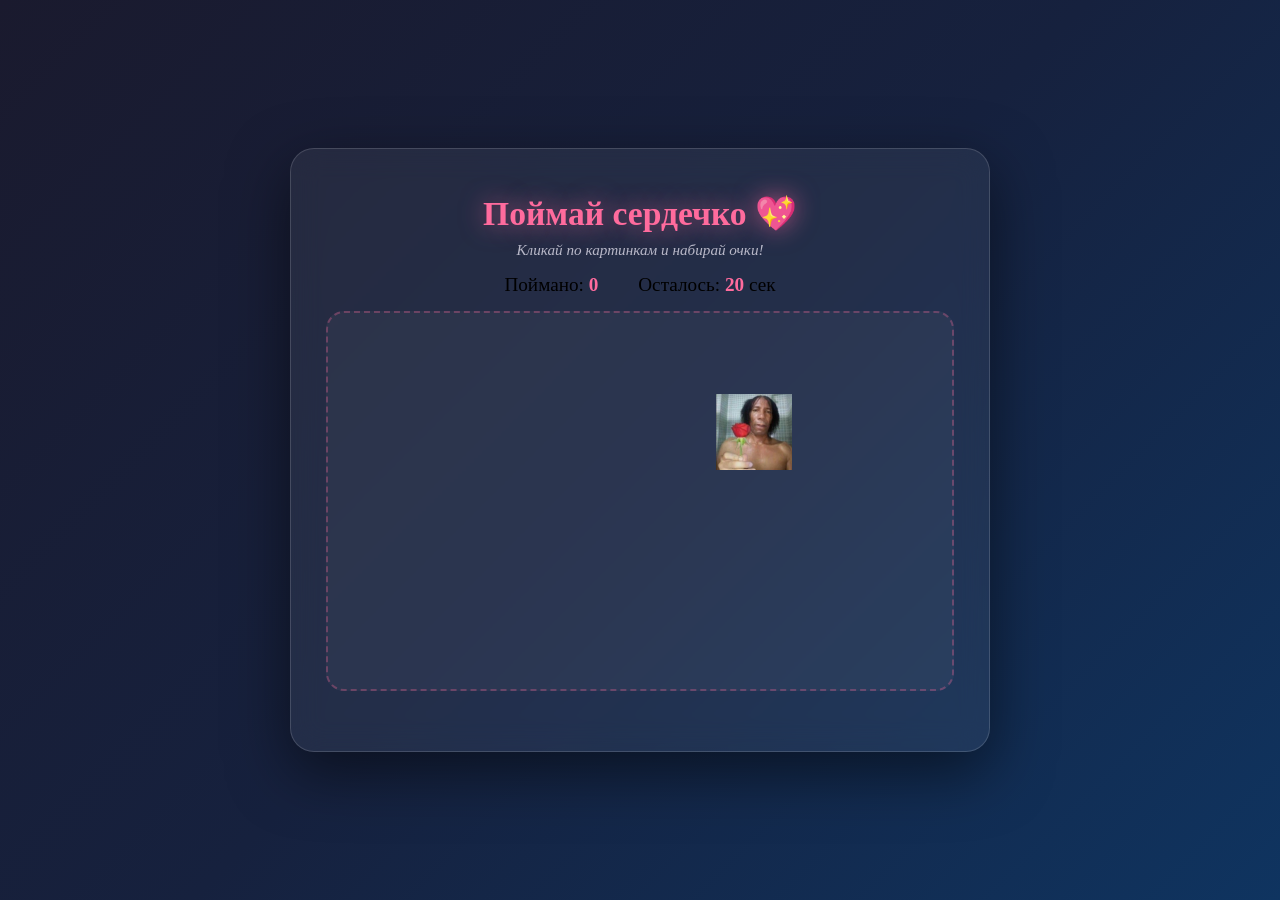
<file: page2.html>
<!DOCTYPE html>
<html lang="ru">
<head>
<meta charset="UTF-8">
<meta name="viewport" content="width=device-width, initial-scale=1.0">
<title>Поймай сердечко 💖</title>
<link rel="stylesheet" href="css/style.css">
<style>
  .game-card {
    text-align: center;
    position: relative;
    max-width: 700px;
  }

  .game-title {
    color: #ff6b9d;
    font-size: 2.1em;
    margin-bottom: 8px;
    text-shadow: 0 0 25px rgba(255, 107, 157, 0.6);
  }

  .game-hint {
    color: #b8b8c8;
    font-style: italic;
    margin-bottom: 15px;
    font-size: 0.95em;
  }

  #gameArea {
    position: relative;
    width: 100%;
    height: 380px;
    background: rgba(255, 255, 255, 0.04);
    border: 2px dashed rgba(255, 107, 157, 0.3);
    border-radius: 18px;
    margin: 15px 0;
    overflow: hidden;
    cursor: crosshair;
  }

  .catch-img {
    position: absolute;
    cursor: pointer;
    user-select: none;
    transition: transform 0.15s;
    animation: bob 2s ease-in-out infinite;
  }
  .catch-img:hover { transform: scale(1.15); }
  .catch-img:active { transform: scale(0.9); }

  @keyframes bob {
    0%, 100% { transform: translateY(0) rotate(-5deg); }
    50%      { transform: translateY(-10px) rotate(5deg); }
  }

  .score-board {
    display: flex;
    justify-content: center;
    gap: 40px;
    margin: 10px 0;
    font-size: 1.2em;
  }
  .score-board span { color: #ff6b9d; font-weight: bold; }

  .pop-msg {
    position: absolute;
    color: #ff6b9d;
    font-weight: bold;
    font-size: 1.3em;
    pointer-events: none;
    animation: popUp 1s ease-out forwards;
    z-index: 20;
  }
  @keyframes popUp {
    0%   { opacity: 1; transform: translateY(0) scale(1); }
    100% { opacity: 0; transform: translateY(-60px) scale(1.5); }
  }

  .win-screen {
    display: none;
    animation: popIn 0.6s ease-out;
  }
  .win-screen.active { display: block; }

  @keyframes popIn {
    from { opacity: 0; transform: scale(0.7); }
    to   { opacity: 1; transform: scale(1); }
  }

  .win-screen h2 {
    color: #ff6b9d;
    font-size: 2em;
    margin-bottom: 15px;
    text-shadow: 0 0 20px rgba(255, 107, 157, 0.6);
  }

  .win-screen .btn { margin-top: 20px; }

  .btn-restart {
    background: rgba(255, 255, 255, 0.1);
    color: #e8e8e8;
    border: 2px solid rgba(255, 255, 255, 0.3);
    padding: 12px 30px;
    font-size: 1em;
    border-radius: 50px;
    cursor: pointer;
    font-family: inherit;
    margin-top: 15px;
    transition: all 0.3s;
  }
  .btn-restart:hover {
    background: rgba(255, 255, 255, 0.2);
    transform: scale(1.05);
  }

  .game-hidden { display: none; }
</style>
</head>
<body>

  <div id="hearts-bg"></div>

  <main class="card game-card">

    <div id="gameBlock">
      <h1 class="game-title">Поймай сердечко 💖</h1>
      <p class="game-hint">Кликай по картинкам и набирай очки!</p>

      <div class="score-board">
        <div>Поймано: <span id="score">0</span></div>
        <div>Осталось: <span id="timeLeft">20</span> сек</div>
      </div>

      <div id="gameArea"></div>
    </div>

    <div class="win-screen" id="winScreen">
      <h2 id="winTitle">Молодец! 🎉</h2>
      <p class="text" id="winText">Ты поймал сердечки!</p>
      <a href="page3.html" class="btn">Дальше →</a>
      <br>
      <button class="btn-restart" id="btnRestart">Играть ещё 🔄</button>
    </div>

  </main>

  <script>
    const gameBlock = document.getElementById('gameBlock');
    const gameArea = document.getElementById('gameArea');
    const scoreEl = document.getElementById('score');
    const timeLeftEl = document.getElementById('timeLeft');
    const winScreen = document.getElementById('winScreen');
    const winTitle = document.getElementById('winTitle');
    const winText = document.getElementById('winText');
    const btnRestart = document.getElementById('btnRestart');

    // ====== НАСТРОЙКА КАРТИНОК ДЛЯ ИГРЫ ======
    const IMAGE_START = 6;         // ← с какой цифры начинаются картинки игры
    const IMAGE_END   = 10;        // ← до какой (включительно)
    const IMAGE_EXT   = 'jpg';
    const IMAGE_PATH  = 'image/';  // ← твоя папка

    const GAME_TIME   = 20;        // секунд на игру
    const SPAWN_EVERY = 700;       // как часто появляются картинки (мс)
    const TARGET_SCORE = 15;       // сколько нужно набрать для победы
    // =========================================

    const images = [];
    for (let i = IMAGE_START; i <= IMAGE_END; i++) {
      images.push(IMAGE_PATH + i + '.' + IMAGE_EXT);
    }

    console.log('Картинки для игры:', images);

    let score = 0;
    let timeLeft = GAME_TIME;
    let gameRunning = false;
    let spawnTimer = null;
    let countdownTimer = null;

    function randomImage() {
      return images[Math.floor(Math.random() * images.length)];
    }

    function spawnTarget() {
      if (!gameRunning) return;

      const areaRect = gameArea.getBoundingClientRect();
      const img = document.createElement('img');
      img.src = randomImage();
      img.className = 'catch-img';
      img.alt = '';

      img.onerror = () => {
        console.warn('НЕ НАЙДЕНА КАРТИНКА:', img.src);
      };

      const size = 50 + Math.random() * 40; // 50–90px
      const maxX = areaRect.width - size;
      const maxY = areaRect.height - size;

      img.style.width = size + 'px';
      img.style.left = (Math.random() * Math.max(0, maxX)) + 'px';
      img.style.top  = (Math.random() * Math.max(0, maxY)) + 'px';

      img.addEventListener('click', (e) => {
        if (!gameRunning) return;
        e.stopPropagation();
        score++;
        scoreEl.textContent = score;
        showPopMsg(e, '+1');
        img.remove();

        if (score >= TARGET_SCORE) {
          endGame(true);
        }
      });

      gameArea.appendChild(img);

      setTimeout(() => {
        if (img.parentNode) img.remove();
      }, 1500);
    }

    function showPopMsg(e, text) {
      const rect = gameArea.getBoundingClientRect();
      const msg = document.createElement('div');
      msg.className = 'pop-msg';
      msg.textContent = text;
      msg.style.left = (e.clientX - rect.left) + 'px';
      msg.style.top  = (e.clientY - rect.top) + 'px';
      gameArea.appendChild(msg);
      setTimeout(() => msg.remove(), 1000);
    }

    function startGame() {
      score = 0;
      timeLeft = GAME_TIME;
      gameRunning = true;
      scoreEl.textContent = '0';
      timeLeftEl.textContent = GAME_TIME;

      gameBlock.classList.remove('game-hidden');
      winScreen.classList.remove('active');
      gameArea.innerHTML = '';

      spawnTimer = setInterval(spawnTarget, SPAWN_EVERY);

      countdownTimer = setInterval(() => {
        timeLeft--;
        timeLeftEl.textContent = timeLeft;
        if (timeLeft <= 0) {
          endGame(false);
        }
      }, 1000);
    }

    function endGame(win) {
      gameRunning = false;
      clearInterval(spawnTimer);
      clearInterval(countdownTimer);
      gameArea.innerHTML = '';

      gameBlock.classList.add('game-hidden');
      winScreen.classList.add('active');

      if (win) {
        winTitle.textContent = 'Победа! 🎉';
        winText.textContent = 'Ты поймал ' + score + ' сердечек! Ты невероятный 💖';
      } else {
        winTitle.textContent = 'Время вышло! ⏰';
        winText.textContent = 'Ты поймал ' + score + ' сердечек. Попробуй ещё! 💪';
      }
    }

    btnRestart.addEventListener('click', startGame);

    startGame();
  </script>
</body>
</html>
</file>
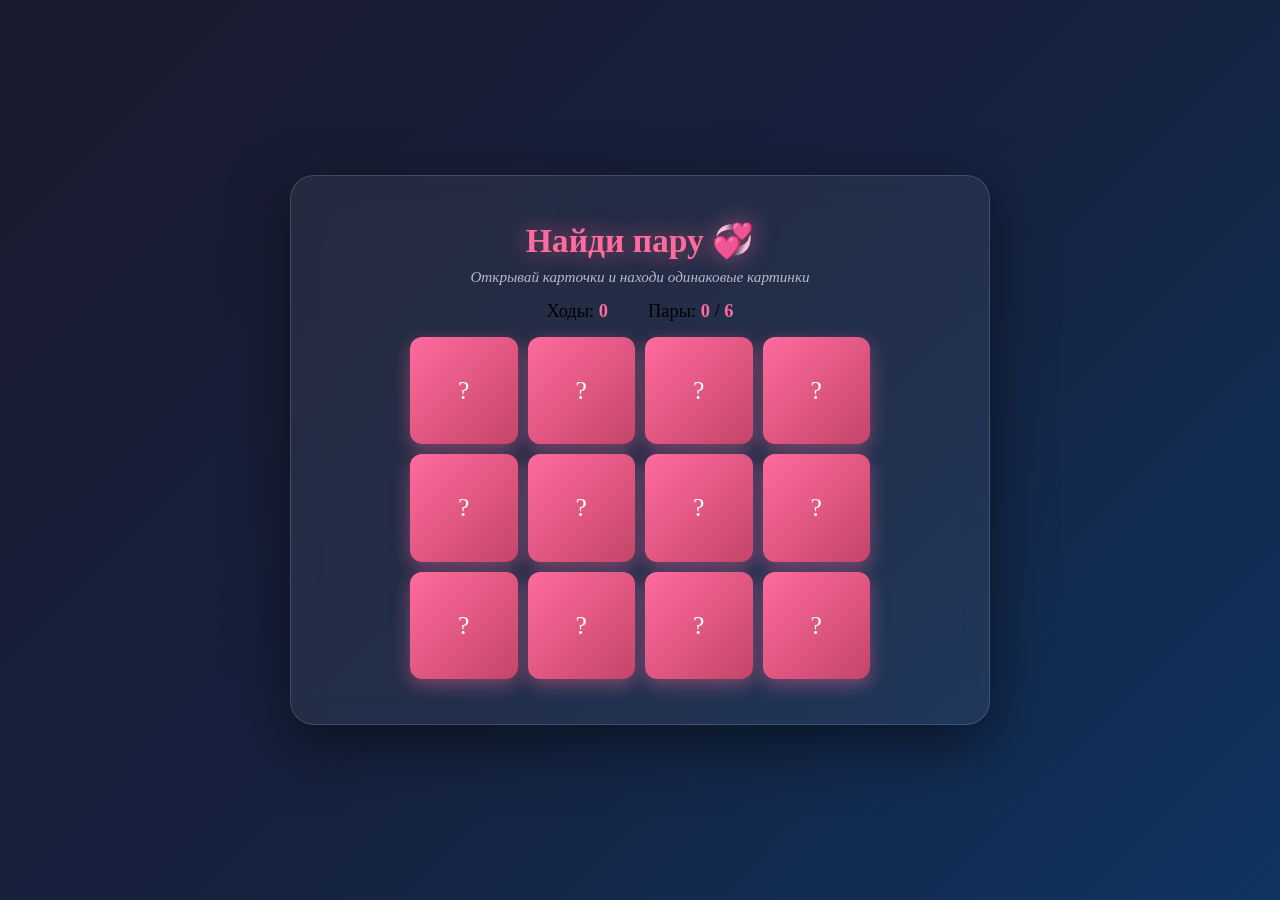
<file: page3.html>
<!DOCTYPE html>
<html lang="ru">
<head>
<meta charset="UTF-8">
<meta name="viewport" content="width=device-width, initial-scale=1.0">
<title>Найди пару 💞</title>
<link rel="stylesheet" href="css/style.css">
<style>
  .memory-card {
    text-align: center;
    position: relative;
    max-width: 700px;
  }

  .game-title {
    color: #ff6b9d;
    font-size: 2.1em;
    margin-bottom: 8px;
    text-shadow: 0 0 25px rgba(255, 107, 157, 0.6);
  }

  .game-hint {
    color: #b8b8c8;
    font-style: italic;
    margin-bottom: 15px;
    font-size: 0.95em;
  }

  .score-board {
    display: flex;
    justify-content: center;
    gap: 40px;
    margin: 10px 0 15px;
    font-size: 1.15em;
  }
  .score-board span { color: #ff6b9d; font-weight: bold; }

  /* Поле с карточками */
  #board {
    display: grid;
    grid-template-columns: repeat(4, 1fr);
    gap: 10px;
    margin: 0 auto;
    max-width: 460px;
  }

  .tile {
    aspect-ratio: 1 / 1;
    perspective: 800px;
    cursor: pointer;
  }

  .tile-inner {
    position: relative;
    width: 100%;
    height: 100%;
    transition: transform 0.5s;
    transform-style: preserve-3d;
  }

  .tile.flipped .tile-inner,
  .tile.matched .tile-inner {
    transform: rotateY(180deg);
  }

  .tile-face {
    position: absolute;
    inset: 0;
    backface-visibility: hidden;
    border-radius: 12px;
    display: flex;
    align-items: center;
    justify-content: center;
    overflow: hidden;
  }

  /* Рубашка (закрытая карточка) */
  .tile-back {
    background: linear-gradient(135deg, #ff6b9d, #c44569);
    box-shadow: 0 6px 18px rgba(255, 107, 157, 0.4);
    font-size: 1.6em;
    color: white;
  }

  /* Лицо (открытая карточка) */
  .tile-front {
    background: rgba(255, 255, 255, 0.08);
    border: 2px solid rgba(255, 107, 157, 0.4);
    transform: rotateY(180deg);
  }

  .tile-front img {
    width: 85%;
    height: 85%;
    object-fit: contain;
    user-select: none;
    pointer-events: none;
  }

  .tile.matched .tile-front {
    border-color: #4ade80;
    box-shadow: 0 0 20px rgba(74, 222, 128, 0.6);
  }

  .tile.matched {
    animation: matchPulse 0.6s ease-out;
  }
  @keyframes matchPulse {
    0%   { transform: scale(1); }
    50%  { transform: scale(1.08); }
    100% { transform: scale(1); }
  }

  /* Финальный экран */
  .win-screen {
    display: none;
    animation: popIn 0.6s ease-out;
  }
  .win-screen.active { display: block; }

  @keyframes popIn {
    from { opacity: 0; transform: scale(0.7); }
    to   { opacity: 1; transform: scale(1); }
  }

  .win-screen h2 {
    color: #ff6b9d;
    font-size: 2em;
    margin-bottom: 15px;
    text-shadow: 0 0 20px rgba(255, 107, 157, 0.6);
  }

  .win-screen .btn { margin-top: 20px; }

  .btn-restart {
    background: rgba(255, 255, 255, 0.1);
    color: #e8e8e8;
    border: 2px solid rgba(255, 255, 255, 0.3);
    padding: 12px 30px;
    font-size: 1em;
    border-radius: 50px;
    cursor: pointer;
    font-family: inherit;
    margin-top: 15px;
    transition: all 0.3s;
  }
  .btn-restart:hover {
    background: rgba(255, 255, 255, 0.2);
    transform: scale(1.05);
  }

  .game-hidden { display: none; }

  @media (max-width: 420px) {
    #board { gap: 7px; }
    .tile-back { font-size: 1.2em; }
  }
</style>
</head>
<body>

  <div id="hearts-bg"></div>

  <main class="card memory-card">

    <div id="gameBlock">
      <h1 class="game-title">Найди пару 💞</h1>
      <p class="game-hint">Открывай карточки и находи одинаковые картинки</p>

      <div class="score-board">
        <div>Ходы: <span id="moves">0</span></div>
        <div>Пары: <span id="pairsFound">0</span> / <span id="pairsTotal">6</span></div>
      </div>

      <div id="board"></div>
    </div>

    <div class="win-screen" id="winScreen">
      <h2 id="winTitle">Победа! 🎉</h2>
      <p class="text" id="winText">Ты нашёл все пары!</p>
      <a href="page4.html" class="btn">Дальше →</a>
      <br>
      <button class="btn-restart" id="btnRestart">Играть ещё 🔄</button>
      <br>
      <a href="index.html" class="btn-restart" style="text-decoration:none; display:inline-block; margin-top:10px;">В начало ←</a>
    </div>

  </main>

  <script>
    const board = document.getElementById('board');
    const movesEl = document.getElementById('moves');
    const pairsFoundEl = document.getElementById('pairsFound');
    const pairsTotalEl = document.getElementById('pairsTotal');
    const winScreen = document.getElementById('winScreen');
    const winTitle = document.getElementById('winTitle');
    const winText = document.getElementById('winText');
    const btnRestart = document.getElementById('btnRestart');
    const gameBlock = document.getElementById('gameBlock');

    // ====== НАСТРОЙКА КАРТИНОК ДЛЯ ИГРЫ ======
    const IMAGE_START = 11;        // ← с какой цифры
    const IMAGE_END   = 16;        // ← до какой (включительно)
    const IMAGE_EXT   = 'jpg';
    const IMAGE_PATH  = 'image/';  // ← твоя папка
    // =========================================

    // Собираем список картинок
    const imageList = [];
    for (let i = IMAGE_START; i <= IMAGE_END; i++) {
      imageList.push(IMAGE_PATH + i + '.' + IMAGE_EXT);
    }
    console.log('Картинки для "Найди пару":', imageList);

    const PAIRS_COUNT = imageList.length;
    pairsTotalEl.textContent = PAIRS_COUNT;

    let firstCard = null;
    let secondCard = null;
    let lockBoard = false;
    let moves = 0;
    let pairsFound = 0;

    function shuffle(arr) {
      for (let i = arr.length - 1; i > 0; i--) {
        const j = Math.floor(Math.random() * (i + 1));
        [arr[i], arr[j]] = [arr[j], arr[i]];
      }
      return arr;
    }

    function startGame() {
      board.innerHTML = '';
      firstCard = secondCard = null;
      lockBoard = false;
      moves = 0;
      pairsFound = 0;
      movesEl.textContent = '0';
      pairsFoundEl.textContent = '0';
      winScreen.classList.remove('active');
      gameBlock.classList.remove('game-hidden');

      // Каждая картинка дважды → перемешиваем
      const deck = shuffle([...imageList, ...imageList]);

      deck.forEach(src => {
        const tile = document.createElement('div');
        tile.className = 'tile';

        const inner = document.createElement('div');
        inner.className = 'tile-inner';

        const back = document.createElement('div');
        back.className = 'tile-face tile-back';
        back.textContent = '?';

        const front = document.createElement('div');
        front.className = 'tile-face tile-front';
        const img = document.createElement('img');
        img.src = src;
        img.alt = '';
        img.onerror = () => console.warn('НЕ НАЙДЕНА КАРТИНКА:', img.src);
        front.appendChild(img);

        inner.appendChild(back);
        inner.appendChild(front);
        tile.appendChild(inner);

        tile.dataset.src = src;
        tile.addEventListener('click', () => flipTile(tile));

        board.appendChild(tile);
      });
    }

    function flipTile(tile) {
      if (lockBoard) return;
      if (tile === firstCard) return;
      if (tile.classList.contains('flipped') || tile.classList.contains('matched')) return;

      tile.classList.add('flipped');

      if (!firstCard) {
        firstCard = tile;
        return;
      }

      secondCard = tile;
      moves++;
      movesEl.textContent = moves;
      lockBoard = true;

      if (firstCard.dataset.src === secondCard.dataset.src) {
        setTimeout(() => {
          firstCard.classList.add('matched');
          secondCard.classList.add('matched');
          pairsFound++;
          pairsFoundEl.textContent = pairsFound;

          resetTurn();

          if (pairsFound === PAIRS_COUNT) {
            endGame();
          }
        }, 500);
      } else {
        setTimeout(() => {
          firstCard.classList.remove('flipped');
          secondCard.classList.remove('flipped');
          resetTurn();
        }, 900);
      }
    }

    function resetTurn() {
      firstCard = null;
      secondCard = null;
      lockBoard = false;
    }

    function endGame() {
      setTimeout(() => {
        gameBlock.classList.add('game-hidden');
        winScreen.classList.add('active');
        winTitle.textContent = 'Победа! 🎉';
        winText.textContent = 'Ты нашёл все пары за ' + moves + ' ходов! Ты супер 💖';
      }, 700);
    }

    btnRestart.addEventListener('click', startGame);

    startGame();
  </script>
</body>
</html>
</file>
<file: css/style.css>
/* ====== СБРОС ====== */
* { margin: 0; padding: 0; box-sizing: border-box; }

/* ====== BODY ====== */
body {
  min-height: 100vh;
  display: flex;
  align-items: center;
  justify-content: center;
  background: linear-gradient(135deg, #1a1a2e 0%, #16213e 50%, #0f3460 100%);
  font-family: 'Georgia', serif;
  position: relative;
  padding: 20px;
  /* ВАЖНО: НЕ ставим overflow: hidden — иначе фон обрежется */
  overflow-x: hidden;
}

/* ====== КОНТЕЙНЕР ДЛЯ ФОНОВЫХ КАРТИНОК ====== */
#hearts-bg {
  position: fixed;
  top: 0;
  left: 0;
  width: 100vw;
  height: 100vh;
  pointer-events: none;
  z-index: 1;
  overflow: hidden;
}

/* ====== ПАДАЮЩИЕ КАРТИНКИ ====== */
.bg-img {
  position: absolute;
  top: -120px;
  opacity: 0.85;
  user-select: none;
  display: block;
  visibility: visible;
  animation-name: floatDown;
  animation-timing-function: linear;
  animation-iteration-count: infinite;
  animation-fill-mode: forwards;
}

@keyframes floatDown {
  0%   { transform: translateY(0) rotate(0deg); }
  100% { transform: translateY(120vh) rotate(360deg); }
}

/* ====== КАРТОЧКА ====== */
.card {
  background: rgba(255, 255, 255, 0.06);
  backdrop-filter: blur(15px);
  border: 1px solid rgba(255, 255, 255, 0.15);
  border-radius: 24px;
  padding: 45px 35px;
  max-width: 620px;
  width: 100%;
  text-align: center;
  box-shadow: 0 20px 60px rgba(0, 0, 0, 0.5);
  animation: appear 1.2s ease-out;
  position: relative;
  z-index: 10;
}

@keyframes appear {
  from { opacity: 0; transform: translateY(30px) scale(0.96); }
  to   { opacity: 1; transform: translateY(0) scale(1); }
}

/* ====== ЗАГОЛОВКИ И ТЕКСТ ====== */
h1 {
  color: #ff6b9d;
  font-size: 2.1em;
  margin-bottom: 10px;
  text-shadow: 0 0 20px rgba(255, 107, 157, 0.5);
}

.subtitle {
  color: #b8b8c8;
  font-style: italic;
  margin-bottom: 25px;
}

.text {
  color: #e8e8e8;
  font-size: 1.05em;
  line-height: 1.8;
  margin: 25px 0;
}

/* ====== ФОТО ====== */
.photo-frame {
  margin: 20px auto;
  border-radius: 18px;
  overflow: hidden;
  max-width: 400px;
  box-shadow: 0 10px 30px rgba(0, 0, 0, 0.5);
  border: 3px solid rgba(255, 107, 157, 0.3);
}

.main-photo {
  width: 100%;
  display: block;
  transition: transform 0.4s;
}

.main-photo:hover { transform: scale(1.05); }

/* ====== МЕМЫ ====== */
.memes {
  display: flex;
  gap: 12px;
  justify-content: center;
  flex-wrap: wrap;
  margin: 20px 0 30px;
}

.meme {
  width: 160px;
  border-radius: 12px;
  box-shadow: 0 6px 18px rgba(0, 0, 0, 0.4);
  transition: transform 0.3s;
}

.meme:hover { transform: rotate(-2deg) scale(1.06); }

/* ====== КНОПКА-ССЫЛКА ====== */
.btn {
  display: inline-block;
  background: linear-gradient(135deg, #ff6b9d, #c44569);
  color: white;
  text-decoration: none;
  padding: 15px 45px;
  border-radius: 50px;
  font-size: 1.1em;
  box-shadow: 0 8px 25px rgba(255, 107, 157, 0.4);
  transition: all 0.3s;
}

.btn:hover {
  transform: translateY(-3px) scale(1.05);
  box-shadow: 0 12px 35px rgba(255, 107, 157, 0.6);
}

/* ====== ВЗРЫВ КАРТИНОК ПРИ "ДА" ====== */
.burst-img {
  position: fixed;
  pointer-events: none;
  z-index: 999;
  animation: burstFall 3s ease-in forwards;
}

@keyframes burstFall {
  0%   { transform: translateY(0) rotate(0deg); opacity: 1; }
  100% { transform: translateY(110vh) rotate(var(--rot)); opacity: 0; }
}
</file>
